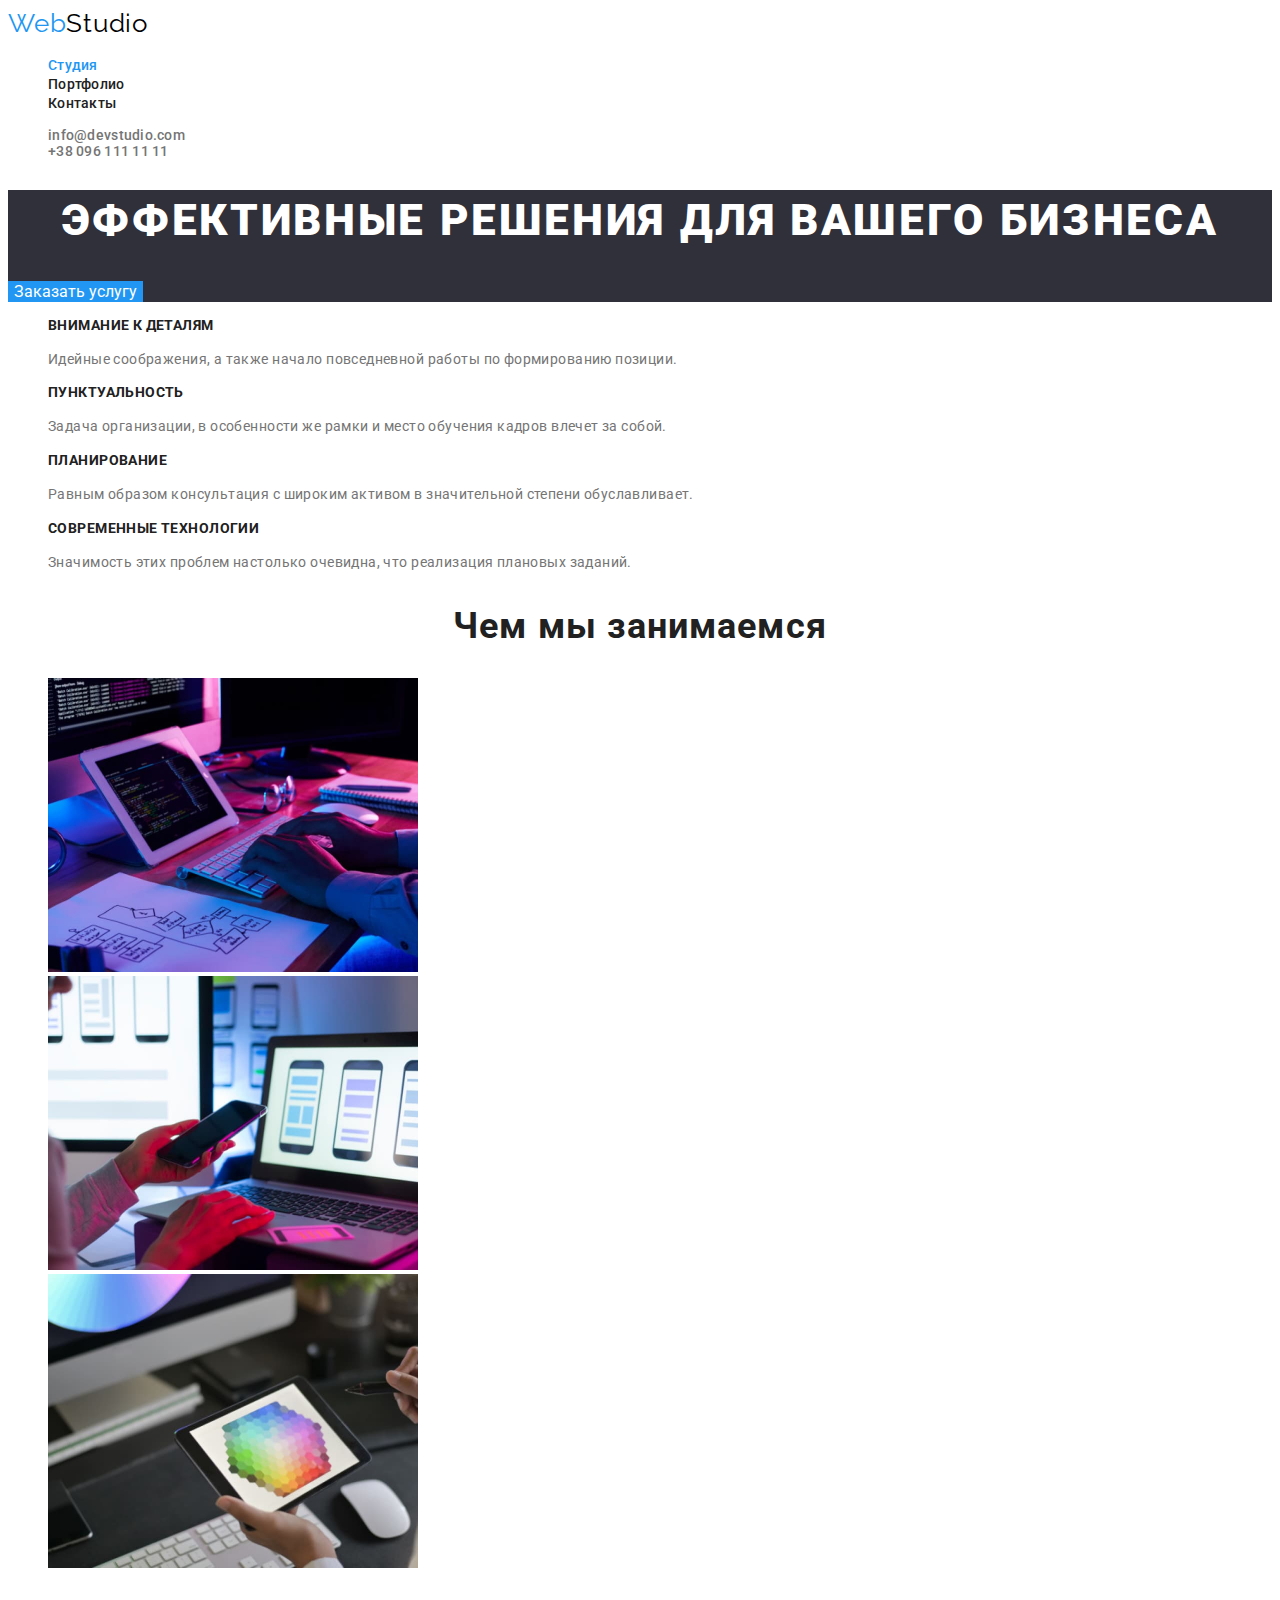
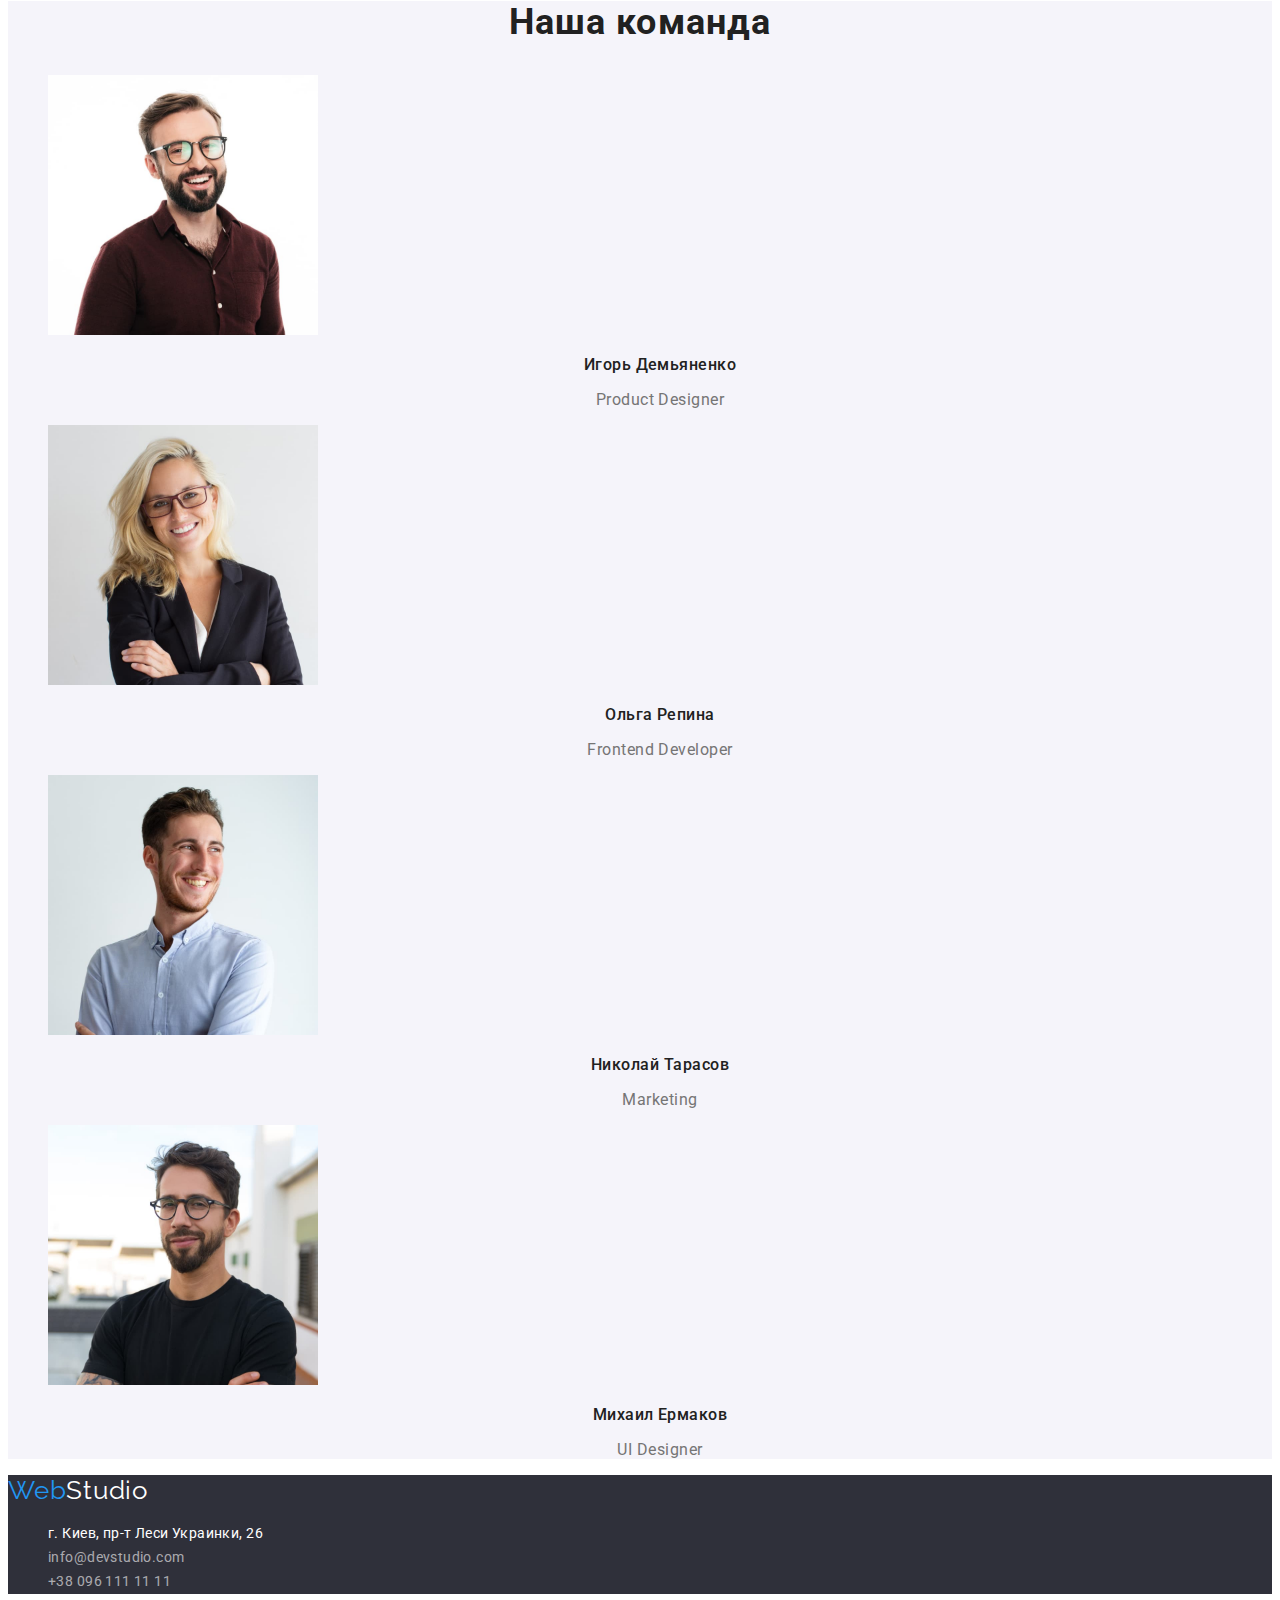
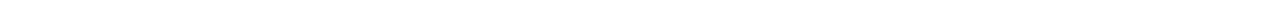
<file: index.html>
<!DOCTYPE html>
<html lang="ru">

<head>
    <meta charset="UTF-8">
    <meta http-equiv="X-UA-Compatible" content="IE=edge">
    <meta name="description" content="Наша веб студия предоставляет наилучшие эффективные решения для Вашего бизнеса.
">
    <title>Студия</title>
    <link rel="preconnect" href="https://fonts.googleapis.com">
    <link rel="preconnect" href="https://fonts.gstatic.com" crossorigin>
    <link
        href="https://fonts.googleapis.com/css2?family=Raleway:wght@700&family=Roboto:wght@400;500;700;900&display=swap"
        rel="stylesheet">
    <link rel="stylesheet" href="./css/styles.css">
</head>
<body class="page">
    <header>
        <a href="./index.html" class="logo-word1">Web<span class="logo-word2">Studio</span></a>
        <nav class="menu">
            <ul class="site-nav list">
                <li>
                    <a href="./index.html" class="link current">Студия</a>
                </li>
                <li>
                    <a href="./portfolio.html" class="link">Портфолио</a>
                </li>
                <li>
                    <a href="/" class="link">Контакты</a>
                </li>
            </ul>
        </nav>
        <ul class="contact-list">
            <li>
                <a href="mailto:info@devstudio.com" class="contact-list link">info@devstudio.com</a>
            </li>
            <li>
                <a href="tel:+380961111111" class="contact-list link">+38 096 111 11 11</a>
            </li>
        </ul>
    </header>
    <main>
        <div>
            <section class="hero">
                <h1 class="hero-title">ЭФФЕКТИВНЫЕ РЕШЕНИЯ ДЛЯ ВАШЕГО БИЗНЕСА</h1>
                <button type="button" class="button-hero">Заказать услугу</button>
            </section>
        </div>
        <section class="section">
            <h2 class="feature-title">Особенности</h2>
            <ul class="feature-list">
                <li>
                    <h3 class="title">Внимание к деталям</h3>
                    <p class="about">Идейные соображения, а также начало повседневной работы по формированию позиции.</p>
                </li>
                <li>
                    <h3 class="title">Пунктуальность</h3>
                    <p class="about">Задача организации, в особенности же рамки и место обучения кадров влечет за собой.</p>
                </li>
                <li>
                    <h3 class="title">Планирование</h3>
                    <p class="about">Равным образом консультация с широким активом в значительной степени обуславливает.</p>
                </li>
                <li>
                    <h3 class="title">Современные технологии</h3>
                    <p class="about">Значимость этих проблем настолько очевидна, что реализация плановых заданий.</p>
                </li>
            </ul>
        </section>
        <section class="section">
            <h2 class="section-title">Чем мы занимаемся</h2>
            <ul class="site-nav list">
                <li>
                    <a href=""><img src="./images/картинка1.jpg" alt="Процесс верстки
" width="370" height="294"></a>
                </li>
                <li>
                    <a href=""><img src="./images/картинка2.jpg" alt="Адаптивный дизайн
" width="370" height="294"></a>
                </li>
                <li>
                    <a href=""><img src="./images/картинка3.jpg" alt="Удачное сочетание цветов
" width="370" height="294"></a>
                </li>
            </ul>
        </section>
        <section class="section-team">
            <h2 class="section-title">Наша команда</h2>
            <ul class="site list">
                <li>
                    <a href=""><img src="./images/ИгорьДемьяненко.jpg" alt="Игорь Демьяненко" width="270"
                            height="260"></a>
                    <h3 class="team-title">Игорь Демьяненко</h3>
                    <p class="occupation">Product Designer</p>
                </li>
                <li>
                    <a href=""><img src="./images/ОльгаРепина.jpg" alt="Ольга Репина" width="270" height="260"></a>
                    <h3 class="team-title">Ольга Репина</h3>
                    <p class="occupation">Frontend Developer</p>
                </li>
                <li>
                    <a href=""><img src="./images/НиколайТарасов.jpg" alt="Николай Тарасов" width="270"
                            height="260"></a>
                    <h3 class="team-title">Николай Тарасов</h3>
                    <p class="occupation">Marketing</p>
                </li>
                <li>
                    <a href=""><img src="./images/МихаилЕрмаков.jpg" alt="Михаил Ермаков" width="270" height="260"></a>
                    <h3 class="team-title">Михаил Ермаков</h3>
                    <p class="occupation">UI Designer</p>
                </li>
            </ul>
        </section>
    </main>
    <footer class="footer">
        <a href="./index.html" class="footer-logo-word1">Web<span class="footer-logo-word2">Studio</span></a>
        <address>
            <ul class="footer-list">
                <li><a href="/" class="footer-list1">г. Киев, пр-т Леси Украинки, 26</a></li>
                <li><a href="mailto:info@devstudio.com" class="footer-list2">info@devstudio.com</a></li>
                <li><a href="tel:+380961111111" class="footer-list2">+38 096 111 11 11</a></li>
            </ul>
        </address>
    </footer>
</body>
</html>
</file>
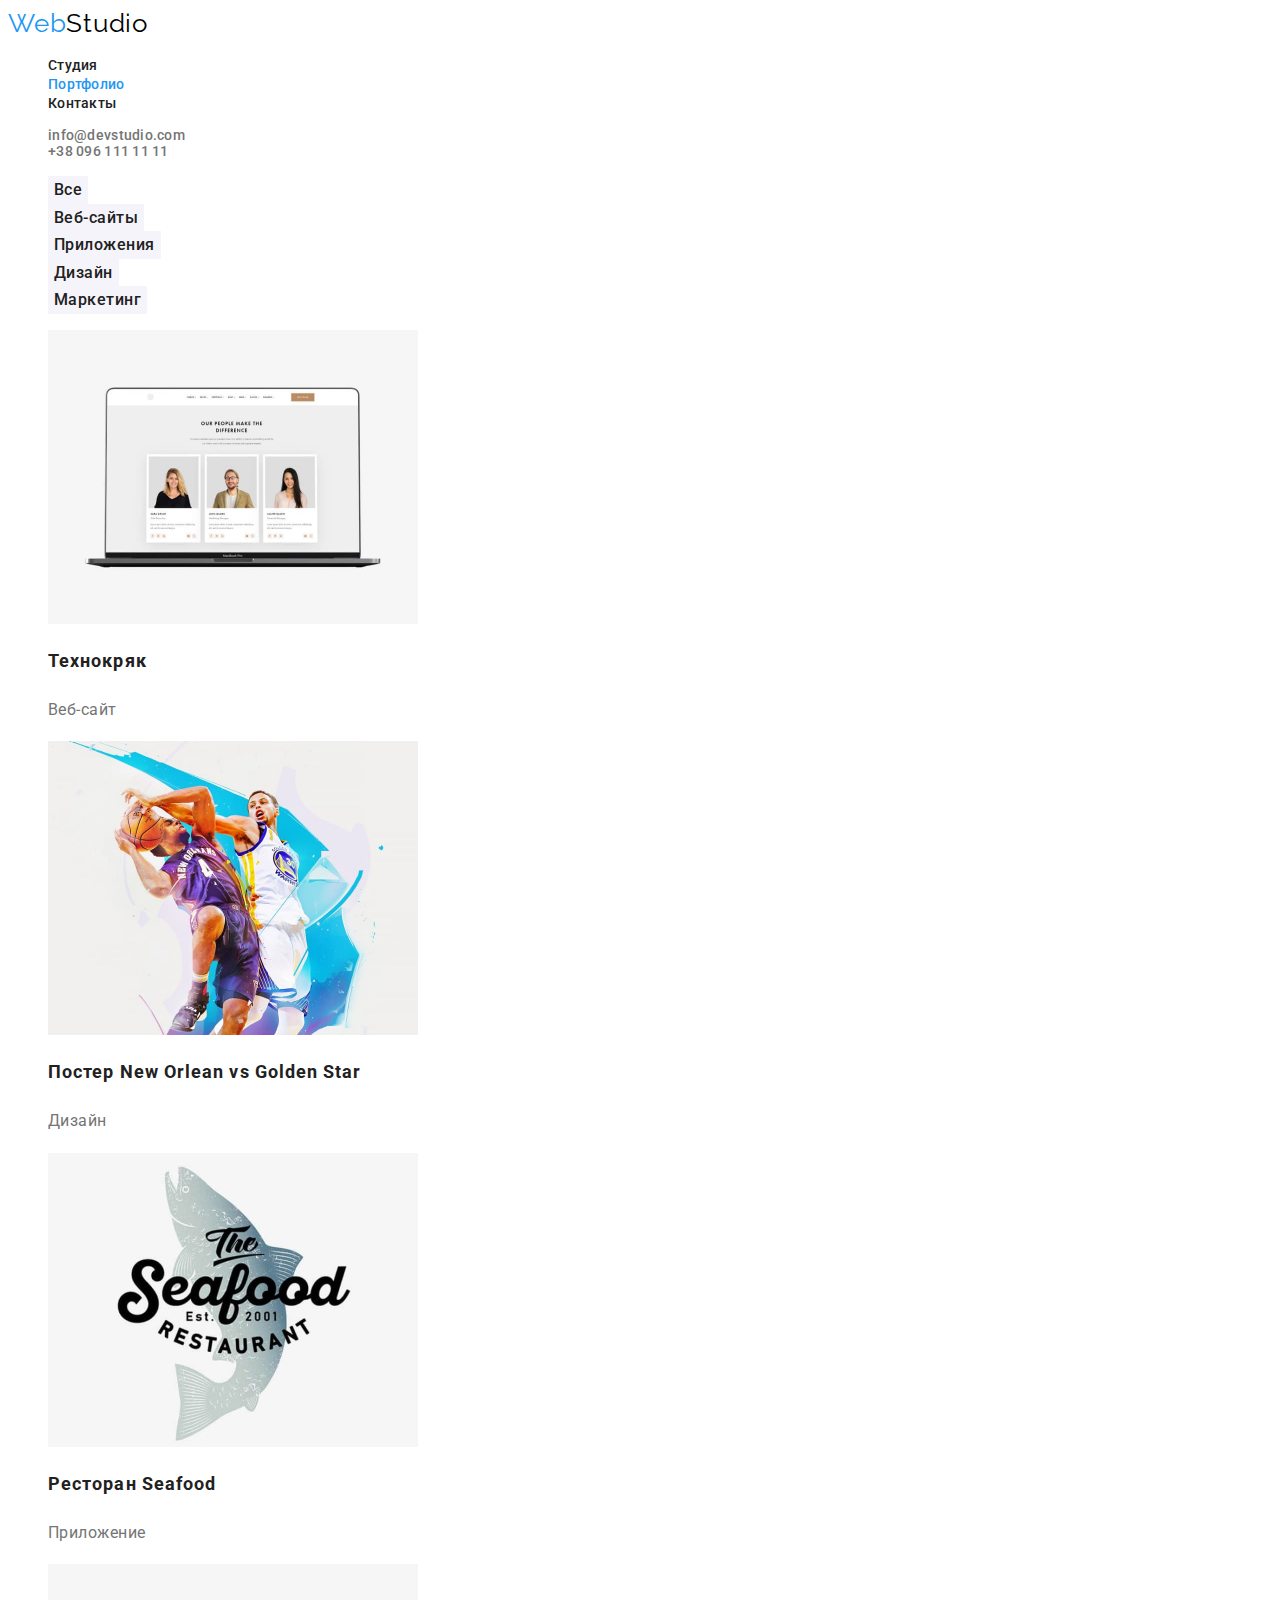
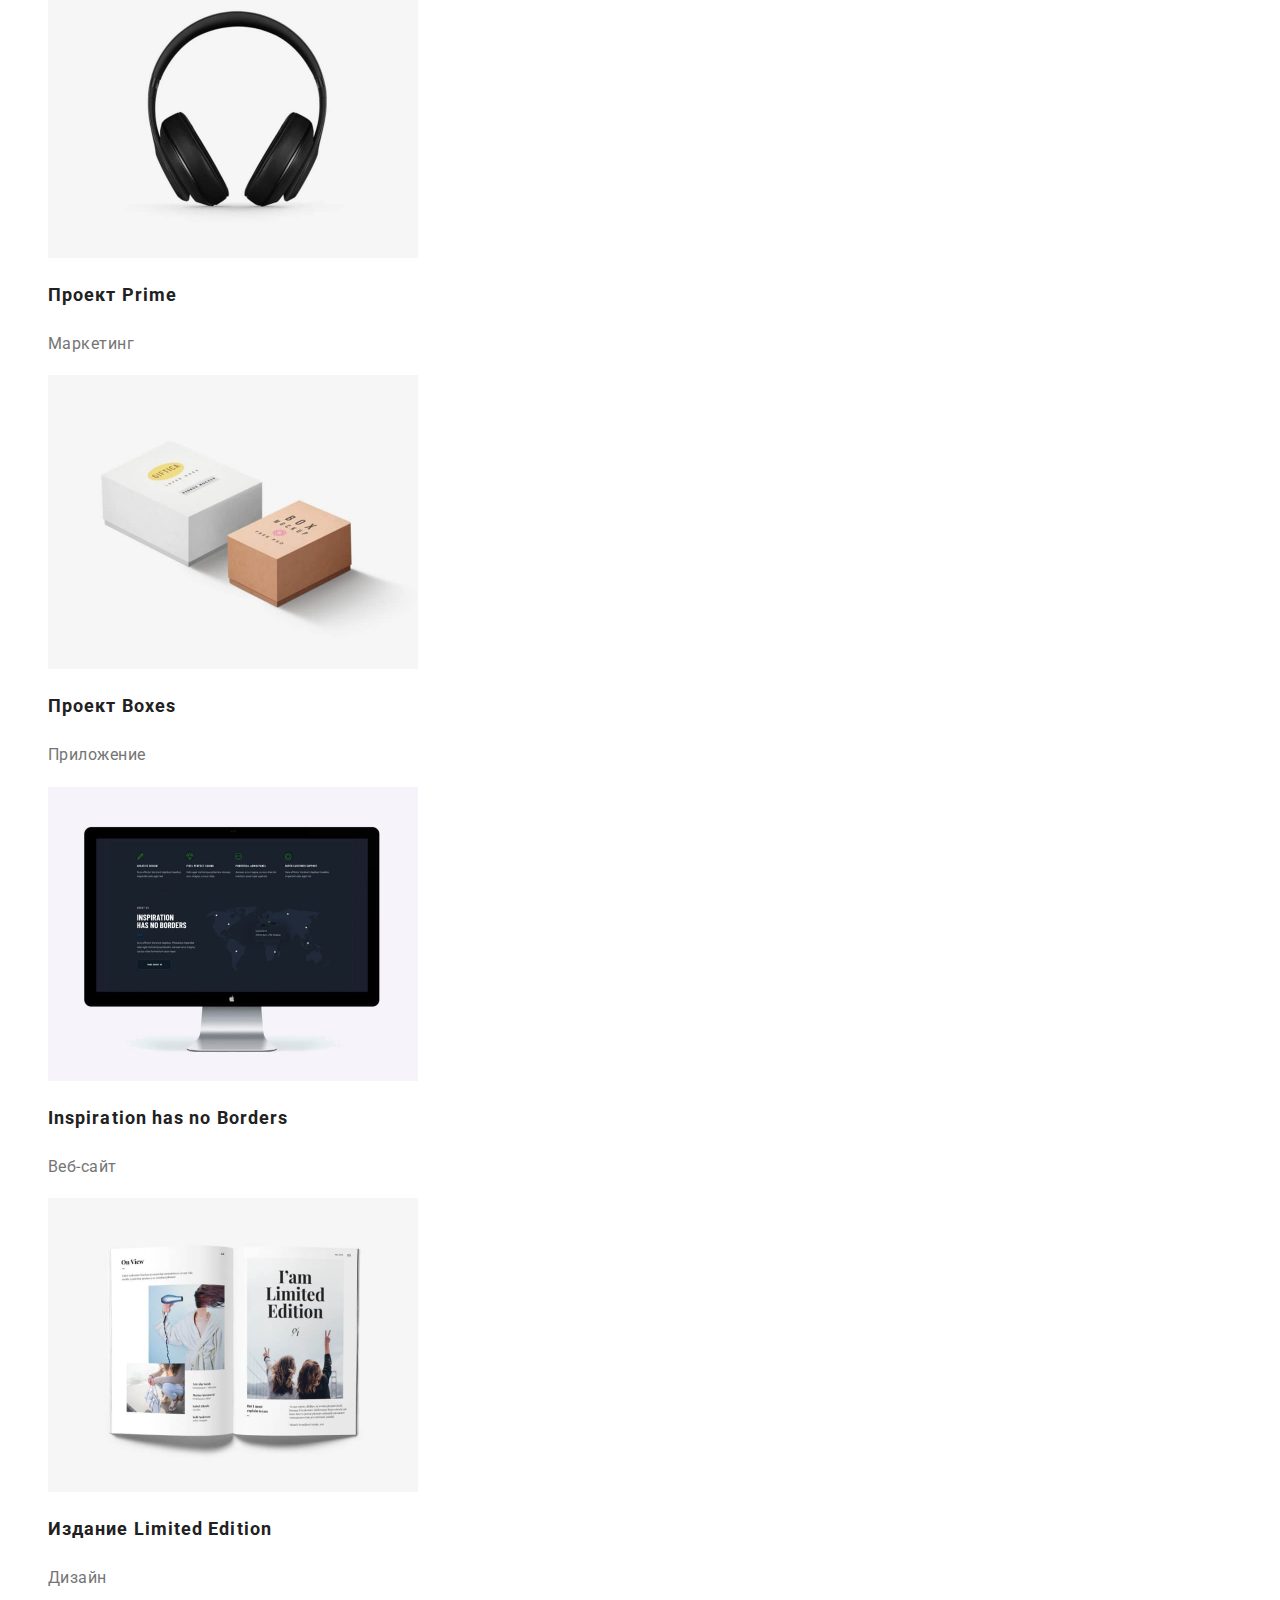
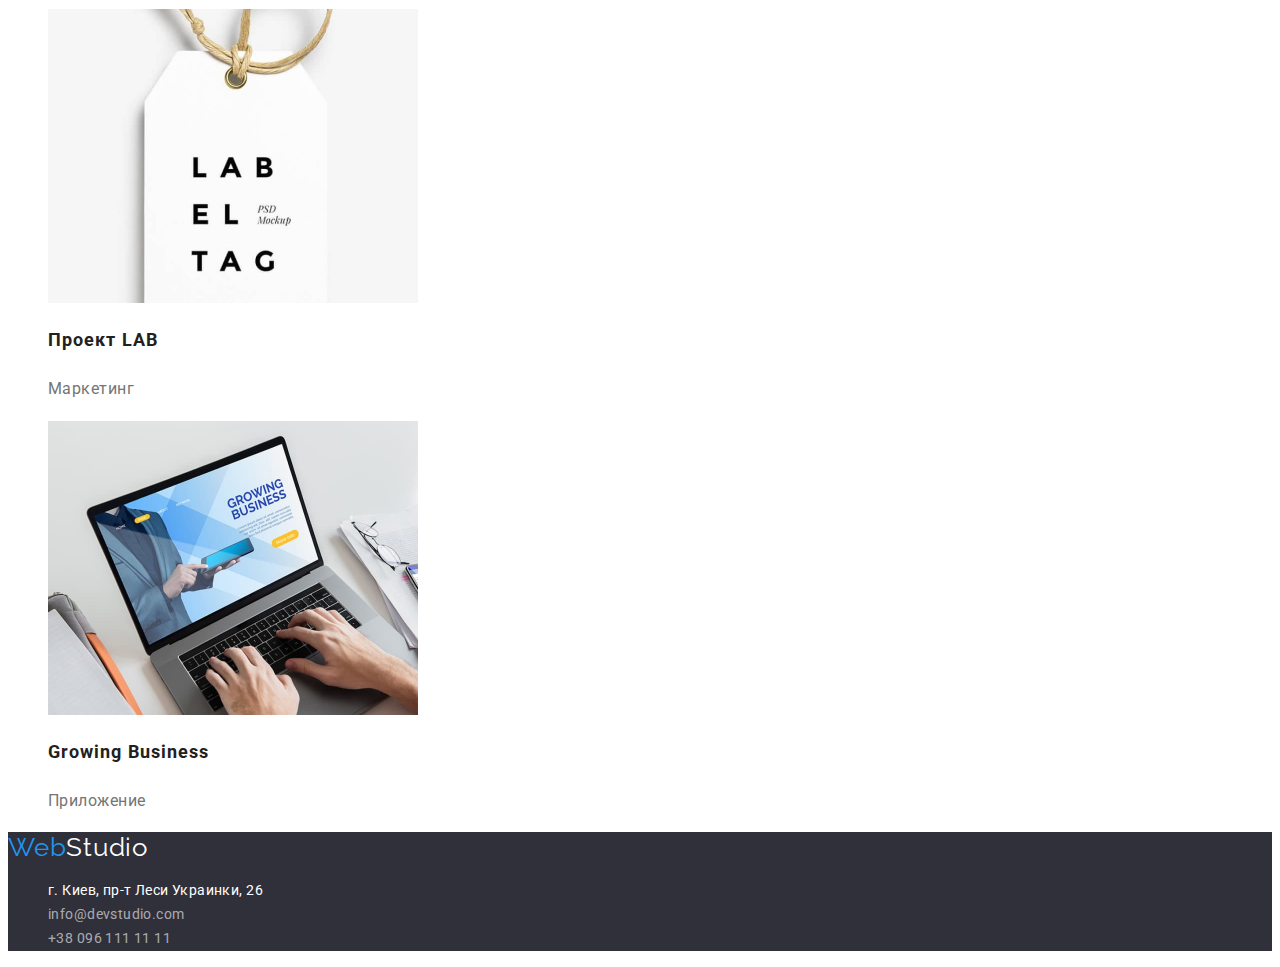
<file: portfolio.html>
<!DOCTYPE html>
<html lang="ru">

<head>
    <meta charset="UTF-8">
    <meta http-equiv="X-UA-Compatible" content="IE=edge">
    <meta name="description" content="Наша веб студия предоставляет наилучшие эффективные решения для Вашего бизнеса.
">
    <title>Портфолио</title>
    <link rel="preconnect" href="https://fonts.googleapis.com">
    <link rel="preconnect" href="https://fonts.gstatic.com" crossorigin>
    <link
        href="https://fonts.googleapis.com/css2?family=Raleway:wght@700&family=Roboto:wght@400;500;700;900&display=swap"
        rel="stylesheet">
    <link rel="stylesheet" href="./css/styles.css">
</head>

<body class="page">
    <header>
        <a href="./index.html" class="logo-word1">Web<span class="logo-word2">Studio</span></a>
        <nav class="menu">
            <ul class="site-nav list">
                <li>
                    <a href="./index.html" class="link">Студия</a>
                </li>
                <li>
                    <a href="./portfolio.html" class="link current">Портфолио</a>
                </li>
                <li>
                    <a href="/" class="link">Контакты</a>
                </li>
            </ul>
        </nav>
        <ul class="contact-list">
            <li>
                <a href="mailto:info@devstudio.com" class="contact-list link">info@devstudio.com</a>
            </li>
            <li>
                <a href="tel:+380961111111" class="contact-list link">+38 096 111 11 11</a>
            </li>
        </ul>
    </header>
    <main>
        <section class="section-projects">
                    <ul class="site-nav list">
                        <li>
                            <button type="button" class="button">Все</button>
                        </li>
                        <li>
                            <button type="button" class="button">Веб-сайты</button>
                        </li>
                        <li>
                            <button type="button" class="button">Приложения</button>
                        </li>
                        <li>
                            <button type="button" class="button">Дизайн</button>
                        </li>
                        <li>
                            <button type="button" class="button">Маркетинг</button>
                        </li>
                    </ul>
            <h1 class="projects-title">Наши проекты</h1>
            <ul class="site-nav list">
                <li>
                    <a href=""><img src="./images/картинка4.jpg" alt="Технокряк" width="370" height="294"></a>
                    <h2 class="examples">Технокряк</h2>
                    <p class="about-examples">Веб-сайт</p>
                </li>
                <li>
                    <a href=""><img src="./images/картинка5.jpg" alt="Постер" width="370" height="294"></a>
                    <h2 class="examples">Постер
                        <span lang="en">New Orlean vs Golden Star</span>
                    </h2>
                    <p class="about-examples">Дизайн</p>
                </li>
                <li>
                    <a href=""><img src="./images/картинка6.jpg" alt="Ресторан" width="370" height="294"></a>
                    <h2 class="examples">Ресторан
                        <span lang="en">Seafood</span>
                    </h2>
                    <p class="about-examples">Приложение</p>
                </li>
                <li>
                    <a href=""><img src="./images/картинка7.jpg" alt="Проект1" width="370" height="294"></a>
                    <h2 class="examples">Проект
                        <span lang="en">Prime</span>
                    </h2>
                    <p class="about-examples">Маркетинг</p>
                </li>
                <li>
                    <a href=""><img src="./images/картинка8.jpg" alt="Проект2" width="370" height="294"></a>
                    <h2 class="examples">Проект
                        <span lang="en">Boxes</span>
                    </h2>
                    <p class="about-examples">Приложение</p>
                </li>
                <li>
                    <a href=""><img src="./images/картинка9.jpg" alt="Веб-сайт2" width="370" height="294"></a>
                    <h2 class="examples">
                        <span lang="en">Inspiration has no Borders</span>
                    </h2>
                    <p class="about-examples">Веб-сайт</p>
                </li>
                <li>
                    <a href=""><img src="./images/картинка10.jpg" alt="Издание" width="370" height="294"></a>
                    <h2 class="examples">Издание
                        <span lang="en">Limited Edition</span>
                    </h2>
                    <p class="about-examples">Дизайн</p>
                </li>
                <li>
                    <a href=""><img src="./images/картинка11.jpg" alt="Проект3" width="370" height="294"></a>
                    <h2 class="examples">Проект
                        <span lang="en">LAB</span>
                    </h2>
                    <p class="about-examples">Маркетинг</p>
                </li>
                <li>
                    <a href=""><img src="./images/картинка12.jpg" alt="Приложение" width="370" height="294"></a>
                </li>
                <li>
                    <h2 class="examples">
                        <span lang="en">Growing Business</span>
                    </h2>
                    <p class="about-examples">Приложение</p>
                </li>
            </ul>
        </section>
    </main>
    <footer class="footer">
        <a href="./index.html" class="footer-logo-word1">Web<span class="footer-logo-word2">Studio</span></a>
        <address>
            <ul class="footer-list">
                <li><a href="/" class="footer-list1">г. Киев, пр-т Леси Украинки, 26</a></li>
                <li><a href="mailto:info@devstudio.com" class="footer-list2">info@devstudio.com</a></li>
                <li><a href="tel:+380961111111" class="footer-list2">+38 096 111 11 11</a></li>
            </ul>
        </address>
    </footer>
</body>
</html>
</file>
<file: css/styles.css>
:root {
    --main-background-color: #FFFFFF;
    --second-background-color: #F5F4FA;
    --hero-color: #2F303A;
    --footer-color: #2F303A;
    --main-title-color: #FFFFFF;
    --second-title-color: #212121;
    --black-color: #000000;
    --white-color: #FFFFFF;
    --first-text-color: #757575;    
    --second-text-color: #212121;
    --first-button-color: #FFFFFF;
    --second-button-color: #212121;
    --header-text-color: #212121;
    --accent-color: #2196F3;
}
 
body {
    background-color: var(--main-background-color);
    color: var(--first-text-color);
                                       
    font-family: 'Roboto', sans-serif;
}
 
.list {
    list-style: none;
}
 
/* Logo */
 
.logo-word1 {
    color: var(--accent-color);
    text-decoration: none;
    font-family: Raleway;
    font-size: 26px;
    line-height: 1.2;
    letter-spacing: 0.03em;
}
 
.logo-word2 {
    color: var(--black-color);
    text-decoration: none;
    font-family: Raleway;
    font-size: 26px;
    line-height: 1.2;
    letter-spacing: 0.03em;
}
 
/* Header */

.site-nav .link {
    color: var(--header-text-color);
    text-decoration: none;
    font-weight: 500;
    font-size: 14px;
    line-height: 1.14;
    letter-spacing: 0.02em;
}
 
.site-nav .link:hover,
 
.site-nav .link:focus {
    color: var(--accent-color);
}

.site-nav .link.current {
    color: var(--accent-color);
}

.contact-list {
    color: var(--first-text-color);
    text-decoration: none;
    list-style: none;
    font-weight: 500;
    font-size: 14px;
    line-height: 1.14;
    letter-spacing: 0.02em;
}

.contact-list .link:hover,

.contact-list .link:focus {
    color: var(--accent-color);
}
 
/* Hero */

.hero-title {
    color: var(--main-title-color);
    font-weight: 900;
    font-size: 44px;
    line-height: 1.4;
    text-align: center;
    letter-spacing: 0.06em;
}
 
.hero {
    background-color: var(--hero-color);
}

/* Sections */
 
.section-title {
   color: var(--second-title-color);
   font-size: 36px;
   line-height: 1.2;
   text-align: center;
   letter-spacing: 0.03em;
}
 
/* Features */
 
.feature-title {
    display: none;
}
 
.feature-list {
    list-style: none
}
 
.feature-list .title {
    color: var(--second-text-color);
    font-size: 14px;
    line-height: 1.14;
    letter-spacing: 0.03em;
    text-transform: uppercase;
}

.feature-list .about {
    font-size: 14px;
    line-height: 1.7;
    letter-spacing: 0.03em;
}
 
/* Team */
 
.section-team {
    background-color: var(--second-background-color);
}
 
.section-team .team-title {
    color: var(--second-text-color);
    font-weight: 500;
    font-size: 16px;
    line-height: 1.2;
    text-align: center;
    letter-spacing: 0.03em;
}

.section-team .occupation{
    font-size: 16px;
    line-height: 19px;
    text-align: center;
    letter-spacing: 0.03em;
}
 
/* Projects */
 
.section-projects .projects-title {
    display: none;
}
 
.section-projects .examples {
    color: var(--second-text-color);
    font-size: 18px;
    line-height: 2;
    letter-spacing: 0.06em;
}

.section-projects .about-examples {
    font-size: 16px;
    line-height: 1.9;
    letter-spacing: 0.03em;
}

/* Buttons */

.button {
    color: var(--second-button-color);
    background-color: var(--second-background-color);
    border: 0;
    font-family: inherit ;
    display: inline-block;
    font-weight: 500;
    font-size: 16px;
    line-height: 1.6;
    text-align: center;
    letter-spacing: 0.03em;
}

button.pointer {
    cursor: pointer;
}

button:hover {
    color: var(--first-button-color);
    background-color: var(--accent-color);
    border: 0;
    font-family: inherit ;
    display: inline-block;
    font-weight: 500;
    font-size: 16px;
    line-height: 1.6;
    text-align: center;
    letter-spacing: 0.03em;
}

.button-hero {
    color: var(--first-button-color);
    background-color: var(--accent-color);
    border: 0;
    font-family: inherit ;
    display: inline-block;
    font-size: 16px;
    pointer-events: none;
}

/* Footer */
 
.footer {
    background-color: var(--footer-color);
}
 
.footer-logo-word1 {
    color: var(--accent-color);
    text-decoration: none;
    font-family: Raleway;
    font-size: 26px;
    line-height: 1.2;
    letter-spacing: 0.03em;
}
 
.footer-logo-word2 {
    color: var(--white-color);
    text-decoration: none;
    font-family: Raleway;
    font-size: 26px;
    line-height: 1.2;
    letter-spacing: 0.03em;
}

.footer-list {
    list-style: none;
}

.footer-list1 {
    text-decoration: none;
    color: var(--white-color);
    font-style: normal;
    font-size: 14px;
    line-height: 1.7;
    letter-spacing: 0.03em;
}

.footer-list2 {
    text-decoration: none;
    color: #FFFFFF99;
    font-style: normal;
    font-size: 14px;
    line-height: 1.7;
    letter-spacing: 0.03em;
}
</file>
